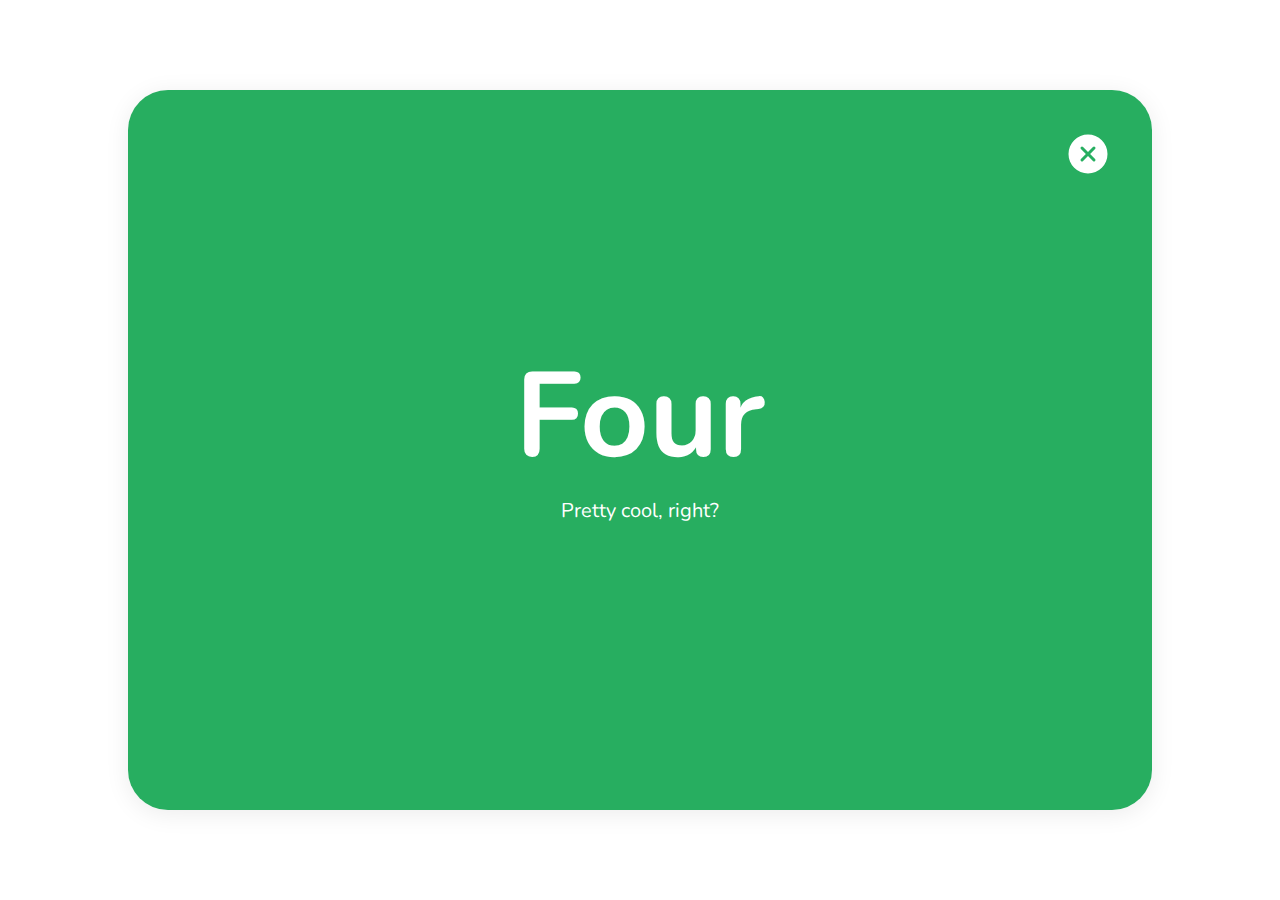
<file: four/index.html>
<!DOCTYPE html>
<html lang="en">

<head>
    <meta charset="UTF-8">
    <meta name="viewport" content="width=device-width, initial-scale=1.0">

    <title>Four</title>
    <link rel="preconnect" href="https://fonts.googleapis.com">
    <link rel="preconnect" href="https://fonts.gstatic.com" crossorigin>
    <link href="https://fonts.googleapis.com/css2?family=Nunito:wght@400;900&display=swap" rel="stylesheet">
    <link rel="stylesheet" href="../style.css">
</head>

<body>
    <div class="page page--four" style="view-transition-name: page-four;">
        <div class="page__body">
            <h1>
                Four
            </h1>
            <p>
                Pretty cool, right?
            </p>
        </div>
        <a class="page__back" href="../">
            <svg class="page__close" xmlns="http://www.w3.org/2000/svg" width="48" height="48" viewBox="0 0 256 256">
                <rect width="256" height="256" fill="none" />
                <path fill="currentColor" d="M128,24A104,104,0,1,0,232,128,104.11,104.11,0,0,0,128,24Zm37.66,130.34a8,8,0,0,1-11.32,11.32L128,139.31l-26.34,26.35a8,8,0,0,1-11.32-11.32L116.69,128,90.34,101.66a8,8,0,0,1,11.32-11.32L128,116.69l26.34-26.35a8,8,0,0,1,11.32,11.32L139.31,128Z" />
            </svg>
        </a>
    </div>
</body>

</html>
</file>
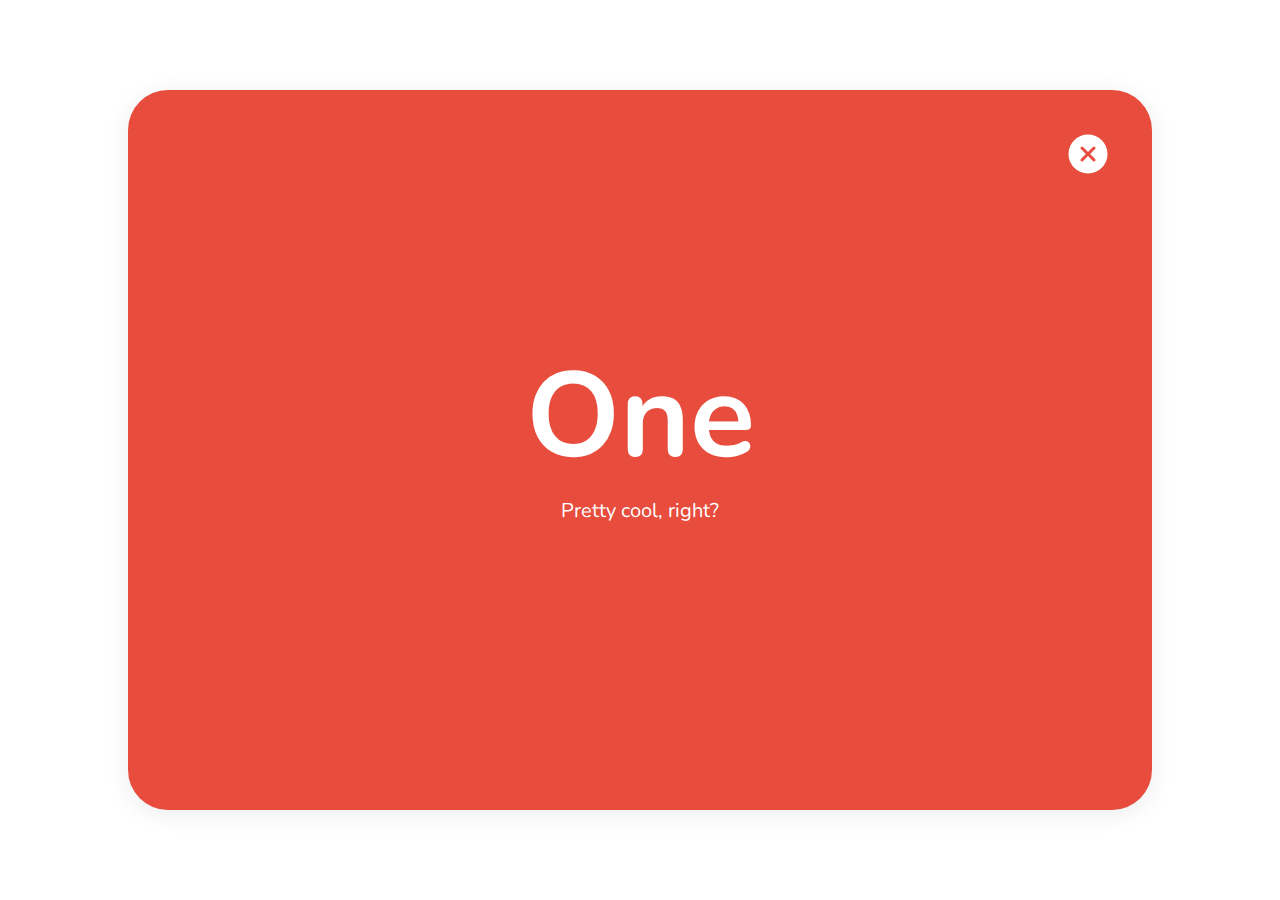
<file: one/index.html>
<!DOCTYPE html>
<html lang="en">

<head>
    <meta charset="UTF-8">
    <meta name="viewport" content="width=device-width, initial-scale=1.0">

    <title>One</title>
    <link rel="preconnect" href="https://fonts.googleapis.com">
    <link rel="preconnect" href="https://fonts.gstatic.com" crossorigin>
    <link href="https://fonts.googleapis.com/css2?family=Nunito:wght@400;900&display=swap" rel="stylesheet">
    <link rel="stylesheet" href="../style.css">
</head>

<body>
    <div class="page page--one" style="view-transition-name: page-one;">
        <div class="page__body">
            <h1>
                One
            </h1>
            <p>
                Pretty cool, right?
            </p>
        </div>
        <a class="page__back" href="../">
            <svg class="page__close" xmlns="http://www.w3.org/2000/svg" width="48" height="48" viewBox="0 0 256 256">
                <rect width="256" height="256" fill="none" />
                <path fill="currentColor" d="M128,24A104,104,0,1,0,232,128,104.11,104.11,0,0,0,128,24Zm37.66,130.34a8,8,0,0,1-11.32,11.32L128,139.31l-26.34,26.35a8,8,0,0,1-11.32-11.32L116.69,128,90.34,101.66a8,8,0,0,1,11.32-11.32L128,116.69l26.34-26.35a8,8,0,0,1,11.32,11.32L139.31,128Z" />
            </svg>
        </a>
    </div>
</body>

</html>
</file>
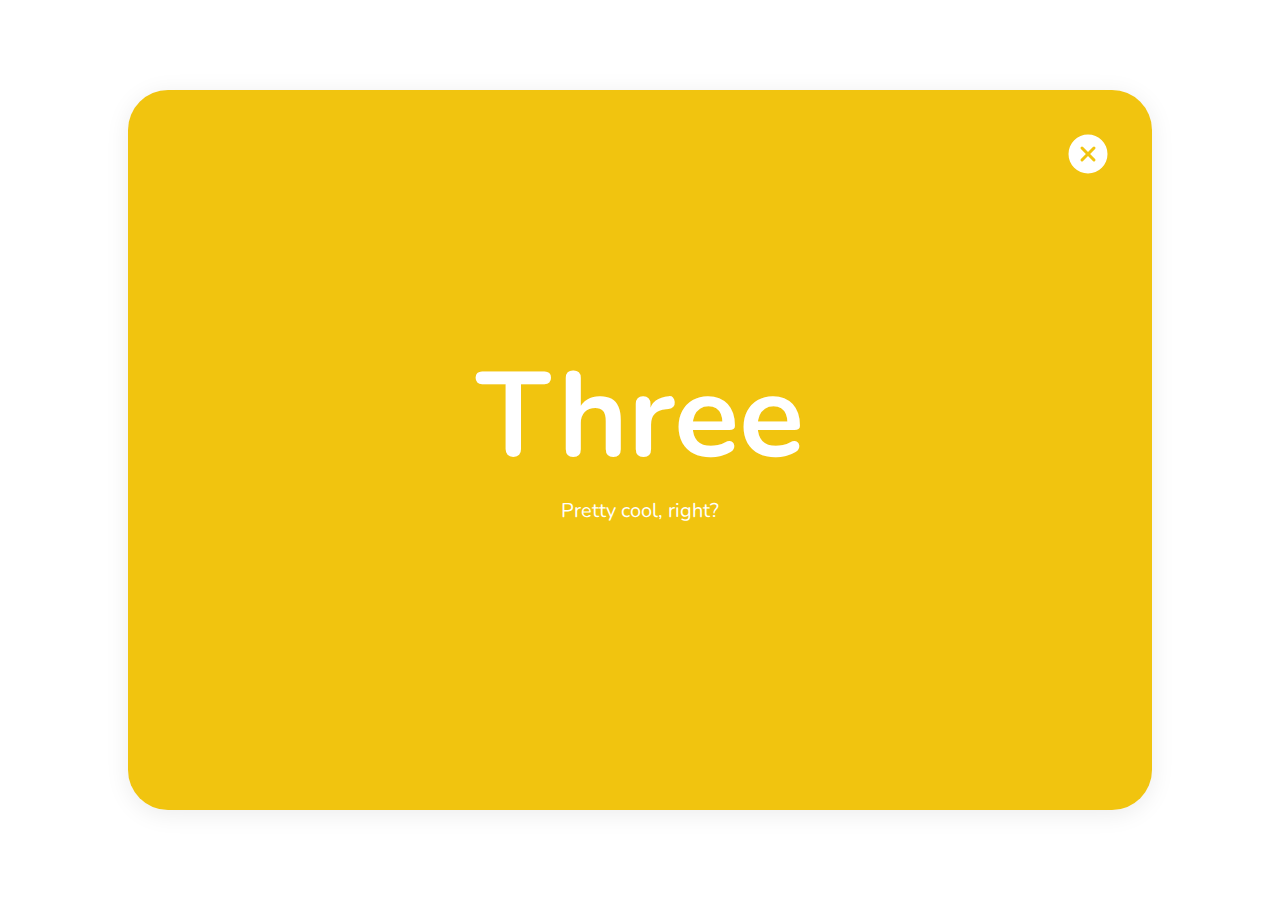
<file: three/index.html>
<!DOCTYPE html>
<html lang="en">

<head>
    <meta charset="UTF-8">
    <meta name="viewport" content="width=device-width, initial-scale=1.0">
    <meta name="view-transition" content="same-origin" />

    <title>Three</title>
    <link rel="preconnect" href="https://fonts.googleapis.com">
    <link rel="preconnect" href="https://fonts.gstatic.com" crossorigin>
    <link href="https://fonts.googleapis.com/css2?family=Nunito:wght@400;900&display=swap" rel="stylesheet">
    <link rel="stylesheet" href="../style.css">
</head>

<body>
    <div class="page page--three" style="view-transition-name: page-three;">
        <div class="page__body">
            <h1>
                Three
            </h1>
            <p>
                Pretty cool, right?
            </p>
        </div>
        <a class="page__back" href="../">
            <svg class="page__close" xmlns="http://www.w3.org/2000/svg" width="48" height="48" viewBox="0 0 256 256">
                <rect width="256" height="256" fill="none" />
                <path fill="currentColor" d="M128,24A104,104,0,1,0,232,128,104.11,104.11,0,0,0,128,24Zm37.66,130.34a8,8,0,0,1-11.32,11.32L128,139.31l-26.34,26.35a8,8,0,0,1-11.32-11.32L116.69,128,90.34,101.66a8,8,0,0,1,11.32-11.32L128,116.69l26.34-26.35a8,8,0,0,1,11.32,11.32L139.31,128Z" />
            </svg>
        </a>
    </div>
</body>

</html>
</file>
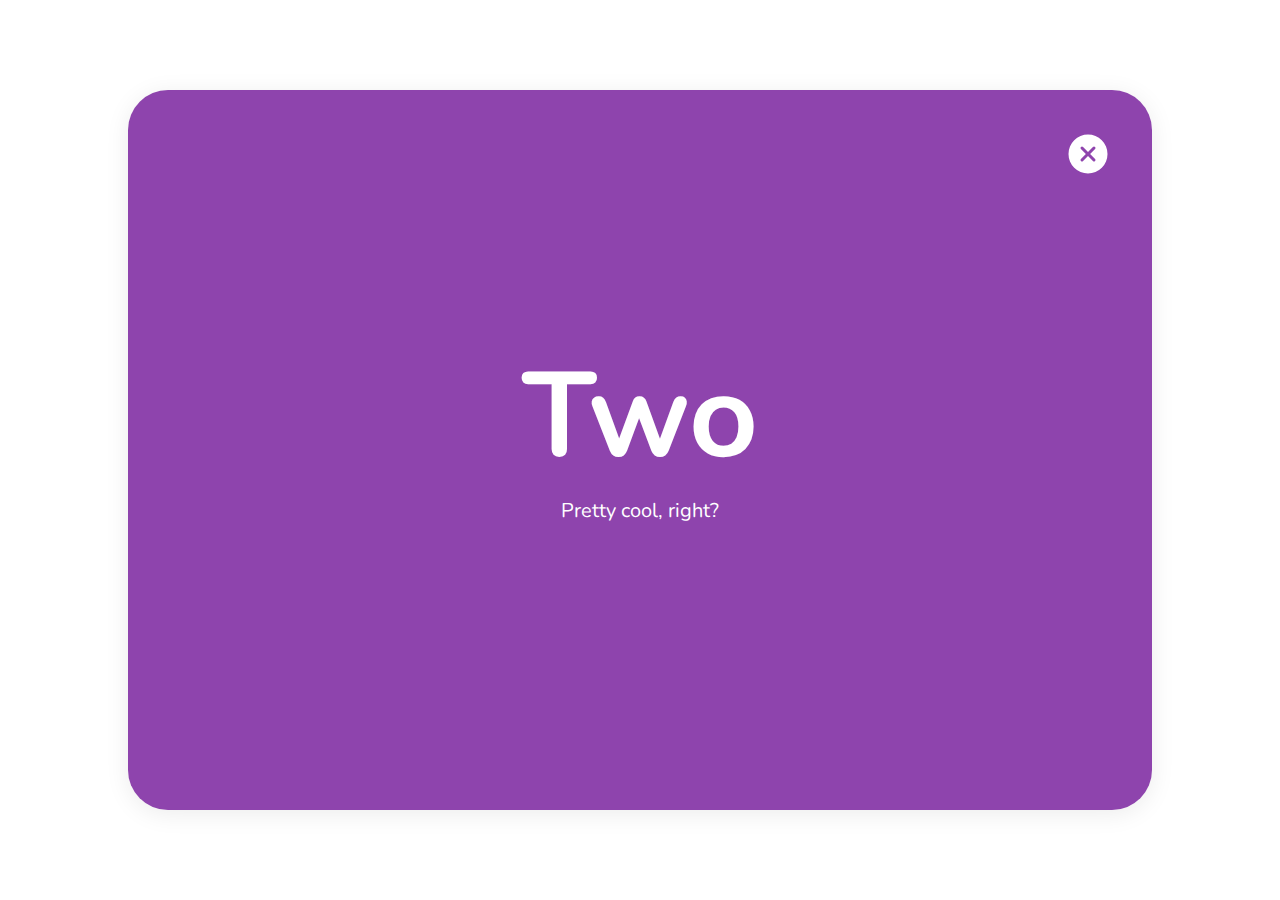
<file: two/index.html>
<!DOCTYPE html>
<html lang="en">

<head>
    <meta charset="UTF-8">
    <meta name="viewport" content="width=device-width, initial-scale=1.0">

    <title>Two</title>
    <link rel="preconnect" href="https://fonts.googleapis.com">
    <link rel="preconnect" href="https://fonts.gstatic.com" crossorigin>
    <link href="https://fonts.googleapis.com/css2?family=Nunito:wght@400;900&display=swap" rel="stylesheet">
    <link rel="stylesheet" href="../style.css">
</head>

<body>
    <div class="page page--two" style="view-transition-name: page-two;">
        <div class="page__body">
            <h1>
                Two
            </h1>
            <p>
                Pretty cool, right?
            </p>
        </div>
        <a class="page__back" href="../">
            <svg class="page__close" xmlns="http://www.w3.org/2000/svg" width="48" height="48" viewBox="0 0 256 256">
                <rect width="256" height="256" fill="none" />
                <path fill="currentColor" d="M128,24A104,104,0,1,0,232,128,104.11,104.11,0,0,0,128,24Zm37.66,130.34a8,8,0,0,1-11.32,11.32L128,139.31l-26.34,26.35a8,8,0,0,1-11.32-11.32L116.69,128,90.34,101.66a8,8,0,0,1,11.32-11.32L128,116.69l26.34-26.35a8,8,0,0,1,11.32,11.32L139.31,128Z" />
            </svg>
        </a>
    </div>
</body>

</html>
</file>
<file: style.css>
@view-transition {
  navigation: auto;
}

:root {
    --color-purple: oklch(0.44 0.23 311.11);
    --color-pink: oklch(0.66 0.26 16.42);
    --color-yellow: oklch(0.84 0.2 86.18);
    --color-ocean: oklch(0.7 0.25 151.84);
}

/* reset */

* {
    box-sizing: border-box;
}

/* global page styles */

html {
    font-size: 125%;
    font-family: "Nunito", sans-serif;
    -webkit-font-smoothing: antialiased;
    -moz-osx-font-smoothing: grayscale;
}

body {
    margin: 0;
    /* Center all content using CSS Grid */
    display: grid;
    place-items: center;
    /* Also center the grid content distribution */
    place-content: center;
    /* Ensure the body fills the viewport height for vertical centering */
    min-height: 100vh; /* fallback */
    min-height: 100svh;
}

svg,
img {
    display: block;
    max-width: 100%;
    height: auto;
}

h1 {
    font-size: 6rem;
    margin: 0;
    line-height: 1;
    color: white;
    text-decoration: none;
}

p{
    color: white;
    text-decoration: none;
}

/* objects */

.list-reset {
    list-style: none;
    padding: 0;
}

/* components */

.nav__list {
    display: grid;
    grid-template-columns: 1fr 1fr;
    grid-template-rows: 1fr 1fr;
    gap: 2rem;
    place-items: center;
}

.nav__item { 
    width: 20vw;
    height: 20vh;
    display: flex;
    align-items: center;
    justify-content: center;
    font-size: 2rem;
    font-weight: bold;
    color: #fff;
    border-radius: 10px;
}

.nav__item--one {  
    grid-area: 1 / 1 / 2 / 2;
    background-color: #e74c3c;
}

.nav__item--two { 
    grid-area: 1 / 2 / 2 / 3;
    background-color: #8e44ad;
}

.nav__item--three { 
    grid-area: 2 / 1 / 3 / 2;
    background-color: #f1c40f;
}

.nav__item--four { 
    grid-area: 2 / 2 / 3 / 3;
    background-color: #27ae60;
}

.nav__link {
    color: white;
    text-decoration: none;
}

/* give the links a different background color */

.page {
    width: 80vw;
    height: 80vh;
    background: #fff;
    border-radius: 2rem;
    box-shadow: 0 4px 24px rgba(0,0,0,0.08);
    display: grid;
    grid-template-areas: "overlap";
    justify-items: center;
    align-items: center;
    padding: 2rem;
    place-items: center;
}
/* Center title, paragraph, and back link in .page */
.page__title {
    grid-row: 1;
    align-self: center;
    justify-self: center;
    margin-bottom: 1rem;
    text-align: center;
}

.page__paragraph {
    grid-row: 2;
    align-self: center;
    justify-self: center;
    text-align: center;
    max-width: 40vw;
}

.page__back {
    grid-row: 3;
    align-self: end;
    justify-self: center;
    margin-top: 2rem;
    text-align: center;
    color: white;
    text-decoration: none;
    cursor: pointer;
}

/* give the pages a different background color */

.page--one {
    background-color: #e74c3c;
}

.page--two {
    background-color: #8e44ad;
}

.page--three {
    background-color: #f1c40f;
}

.page--four {
    background-color: #27ae60;
}

.page__back {}

.page__body,
.page__back {
    grid-area: overlap;
    justify-self: end;
    align-self: start;
    margin: 0;
    text-decoration: none;
    cursor: pointer;
}
.page__body {
    grid-area: overlap;
    display: flex;
    flex-direction: column;
    align-items: center;
    justify-content: center;
    width: 100%;
    height: 100%;
}
/* Visually hidden for screen readers */
.sr-only {
    position: absolute;
    width: 1px;
    height: 1px;
    padding: 0;
    margin: -1px;
    overflow: hidden;
    clip: rect(0, 0, 0, 0);
    white-space: nowrap;
    border: 0;
}

::view-transition-group(root){
    transition: opacity 0.5s ease-in-out;
}
</file>
